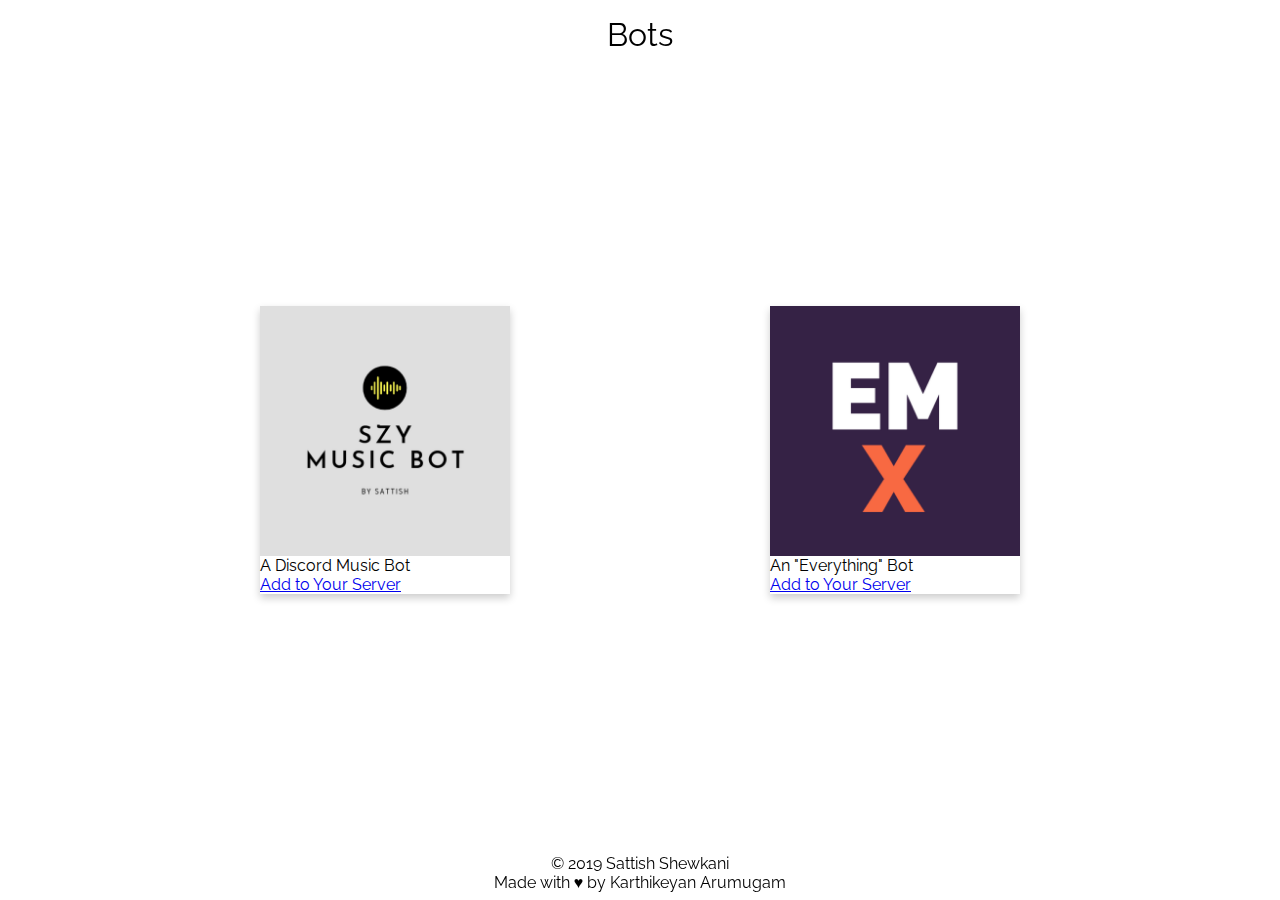
<file: index.html>
<html>

<head>
    <meta name="viewport" content="width=device-width">
    <link href="https://fonts.googleapis.com/css?family=Raleway&display=swap" rel="stylesheet">
    <link rel="stylesheet" href="index.css">
    <title>Sattish's Bots</title>
</head>

<body>
    <h1>Bots</h1>
    <main class="content">
        <div class="card-container">
            <div class="card">
                <span class="bot-name" SZY Music"></span>
                <img class="bot-icon" src="images/szy.png">
                <p class="bot-desc">A Discord Music Bot</p>
                <a class="bot-invite"
                    href="
                    https://discordapp.com/oauth2/authorize?client_id=598850867315212307&scope=bot&permissions=17898560">Add
                    to Your Server</a>
            </div>
            <div class="card">
                <span class="bot-name" Emx"></span>
                <img class="bot-icon" src="images/emx.png">
                <p class="bot-desc">An "Everything" Bot</p>
                <a class="bot-invite"
                    href="https://discordapp.com/api/oauth2/authorize?client_id=612536352751353886&permissions=523328&scope=bot">Add
                    to Your Server</a>
            </div>
        </div>
    </main>
    <footer>
        &copy; 2019 Sattish Shewkani
        <br>
        Made with &#9829; by Karthikeyan Arumugam
    </footer>
</body>

</html>
</file>
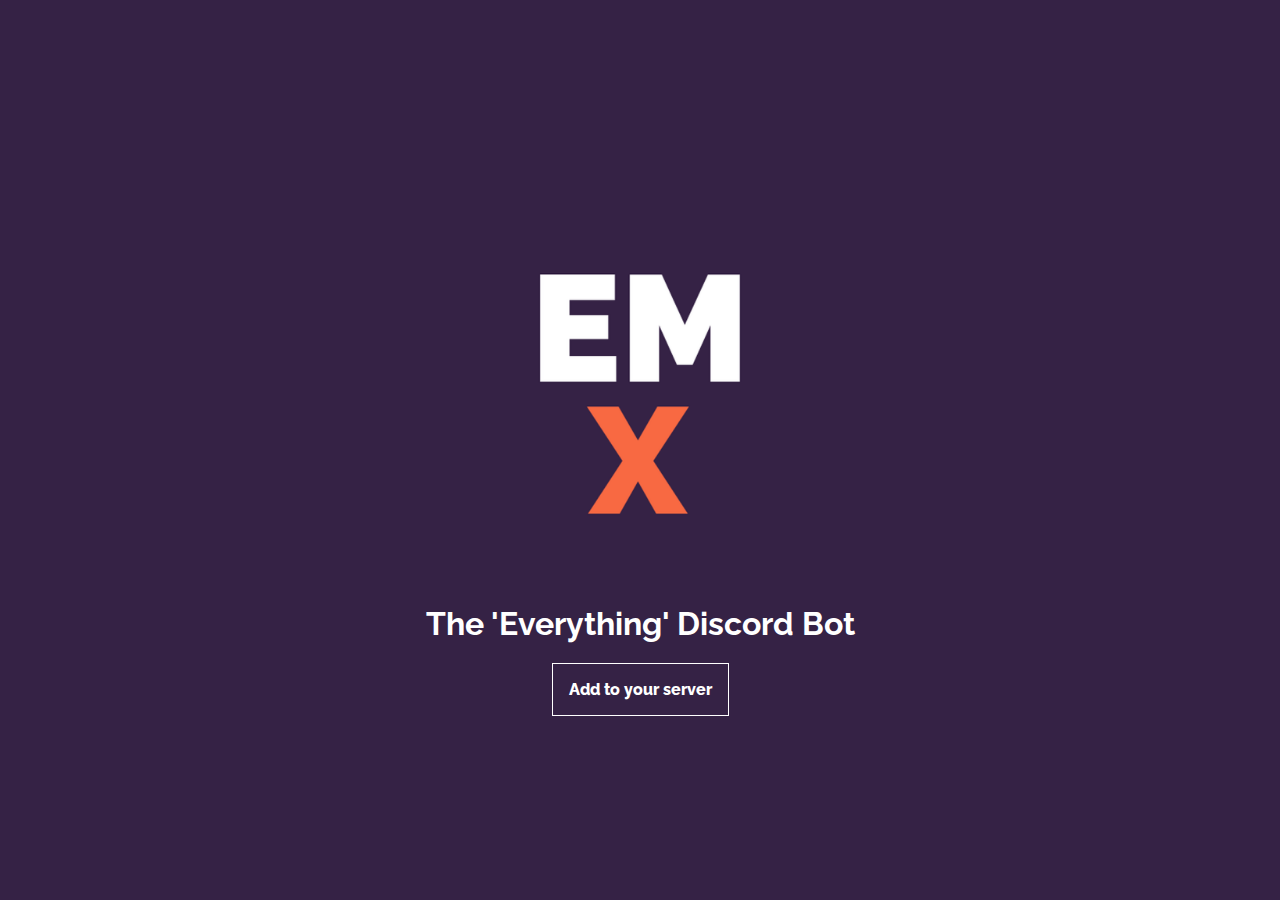
<file: emx.html>
<html>

<head>
    <meta name="viewport" content="width=device-width">
    <link href="https://fonts.googleapis.com/css?family=Raleway:800&display=swap" rel="stylesheet">
    <link rel="stylesheet" href="emx.css">
</head>

<body>
    <section class="primary-bg">
        <img class="bot-logo" src="images/emx.png">
        <h1>The 'Everything' Discord Bot</h1>
        <a class="cta"
            href="https://discordapp.com/api/oauth2/authorize?client_id=612536352751353886&permissions=523328&scope=bot">
            <div>
                Add to your server
            </div>
        </a>
    </div>
</body>

</html>
</file>
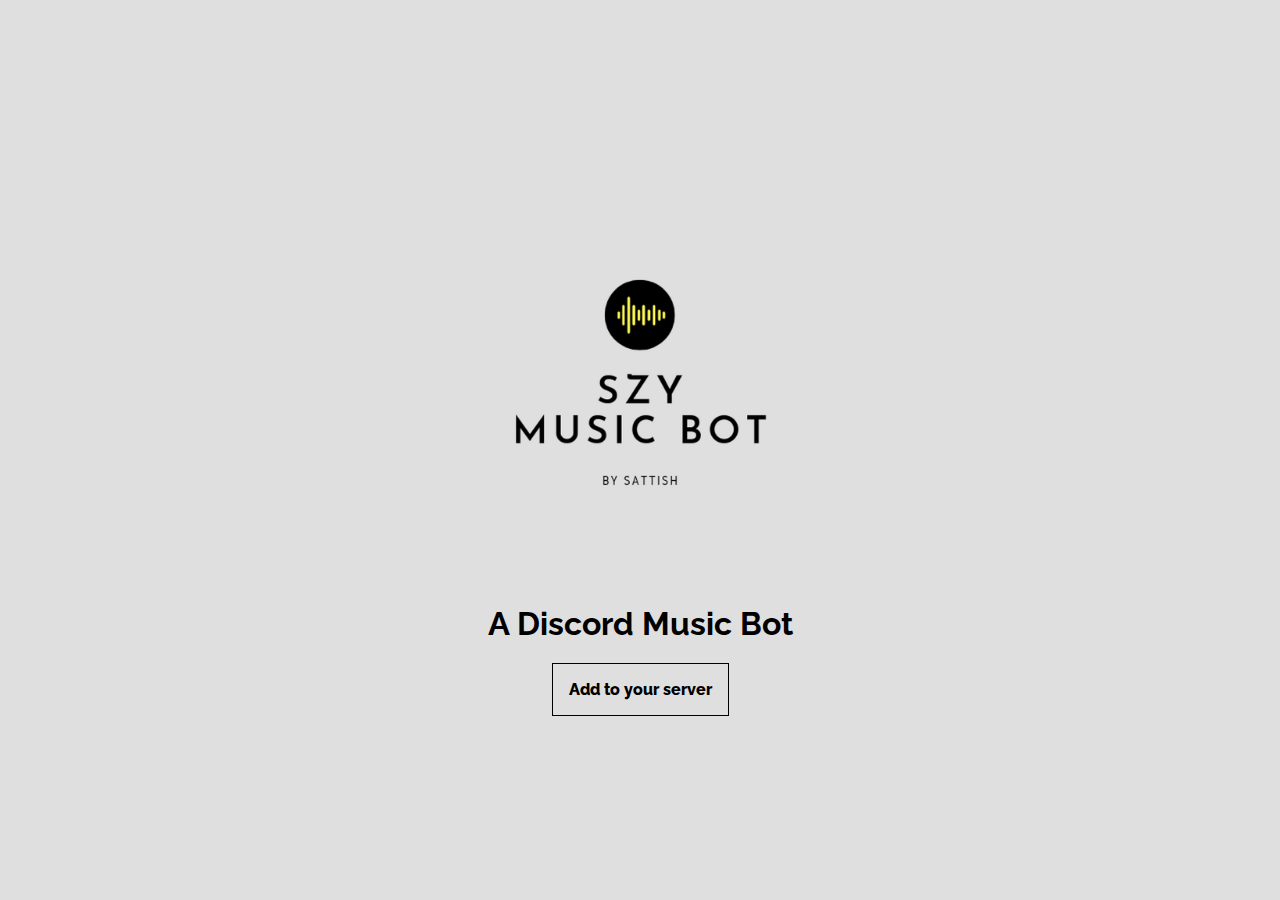
<file: szy.html>
<html>

<head>
    <meta name="viewport" content="width=device-width">
    <link href="https://fonts.googleapis.com/css?family=Raleway:800&display=swap" rel="stylesheet">
    <link rel="stylesheet" href="szy.css">
</head>

<body>
    <section class="primary-bg">
        <img class="bot-logo" src="images/szy.png">
        <h1>A Discord Music Bot</h1>
        <a class="cta"
            href="https://discordapp.com/oauth2/authorize?client_id=598850867315212307&scope=bot&permissions=17898560">
            <div>
                Add to your server
            </div>
        </a>
    </div>
</body>

</html>
</file>
<file: emx.css>
body {
    margin: 0;
    font-family: 'Raleway', sans-serif;
    font-weight: 800;
    -webkit-font-smoothing: antialiased;
    -moz-osx-font-smoothing: grayscale;
}

.primary-bg {
    background-color: #352245;
}

section {
    text-align: center;
    display: flex;
    flex-direction: column;
    align-items: center;
    justify-content: center;
    min-height: 100vh;
    color: white;
}

.bot-logo {
    height: 400px;
}

.cta{
    text-decoration: none;
    border: solid 1px white;
    color: white;
    padding: 1em;
}

.cta:hover{
    background-color: white;
    color: black;
    transition: 0.5s;
}
</file>
<file: szy.css>
body {
    margin: 0;
    font-family: 'Raleway', sans-serif;
    font-weight: 800;
    -webkit-font-smoothing: antialiased;
    -moz-osx-font-smoothing: grayscale;
}

.primary-bg {
    background-color: #DFDFDF;
}

section {
    text-align: center;
    display: flex;
    flex-direction: column;
    align-items: center;
    justify-content: center;
    min-height: 100vh;
    color: black;
}

.bot-logo {
    height: 400px;
}

.cta{
    text-decoration: none;
    border: solid 1px black;
    color: black;
    padding: 1em;
}

.cta:hover{
    background-color: black;
    color: #DFDFDF;
    transition: 0.5s;
}
</file>
<file: index.css>
/* Begin CSS reset */

html {
  box-sizing: border-box;
  font-size: 16px;
}

*, *:before, *:after {
  box-sizing: inherit;
}

body, h1, h2, h3, h4, h5, h6, p, ol, ul {
  margin: 0;
  padding: 0;
  font-weight: normal;
  font-family: 'Raleway';
}

ol, ul {
  list-style: none;
}

img {
  max-width: 100%;
  height: auto;
}

/* End CSS reset */

body {
  height: 100%;
  /* display: flex;
  flex-flow: column wrap;
  align-items: center;
  justify-content: center; */
}

h1 {
  position: fixed;
  width: 100%;
  text-align: center;
  margin: 16px auto;
}

.card-container {
    display: flex;
    flex-flow: row wrap;
    align-items: center;
    justify-content: space-evenly;
    height: 100vh;
    overflow-y: scroll;
}

.card {
  /* Add shadows to create the "card" effect */
  box-shadow: 0 4px 8px 0 rgba(0, 0, 0, 0.2);
  transition: 0.3s;
}

/* On mouse-over, add a deeper shadow */

.card:hover {
  box-shadow: 0 8px 16px 0 rgba(0, 0, 0, 0.2);
}

.bot-icon {
  height: 250px;
}

footer {
  position: fixed;
  left: 0;
  bottom: 0;
  width: 100%;
  padding: 8px;
  text-align: center;
}
</file>
